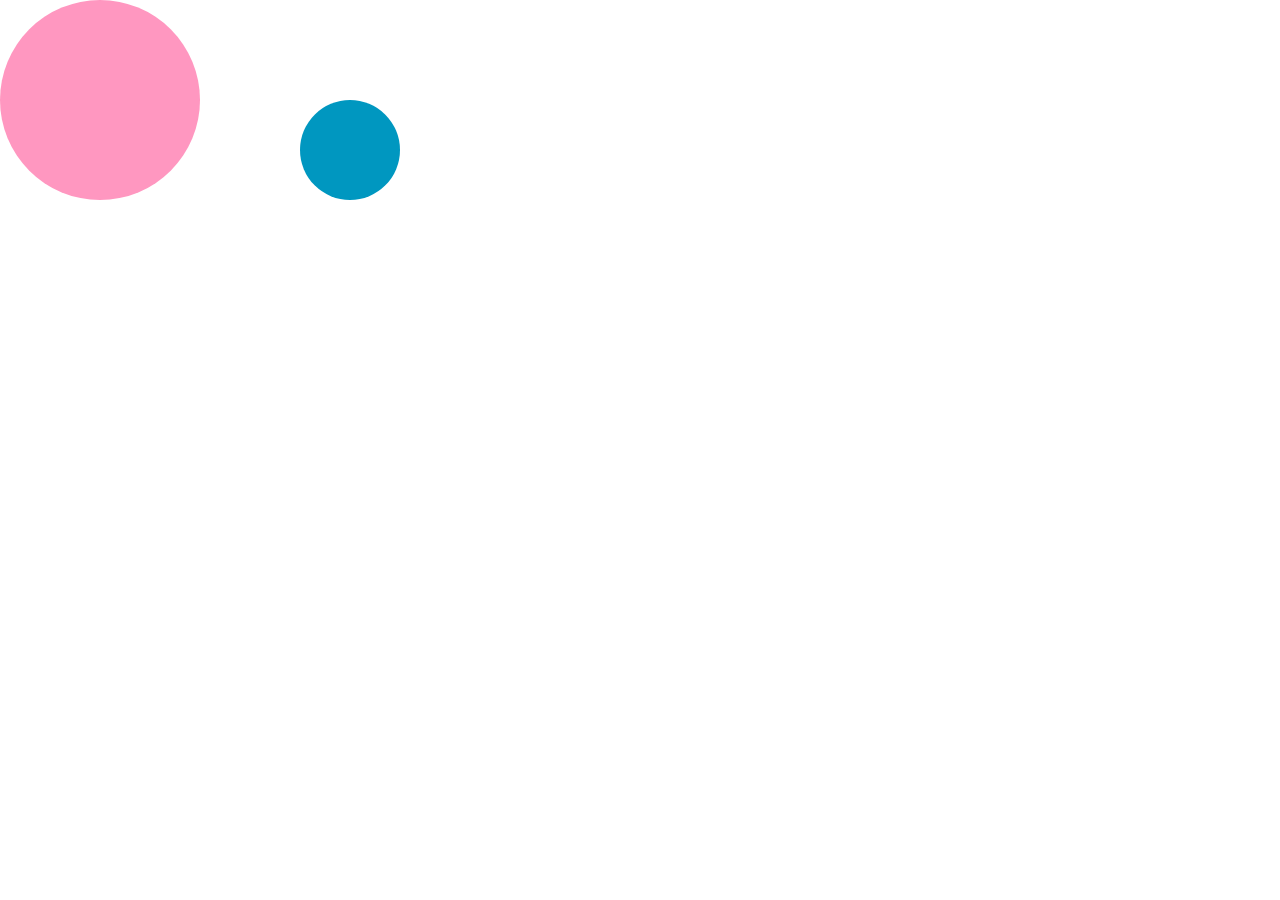
<file: Small ball/index.html>
<!DOCTYPE html>
<link rel="stylesheet" href="style.css">
<html lang="en">
<head>
    <meta charset="UTF-8">
    <meta name="viewport" content="width=device-width, initial-scale=1.0">
    <title>Document</title>
</head>
<body>
<div class="anim">
    <div class="ball-one"></div>
    <div class="ball-two"></div>
</div>

</body>
</html>
</file>
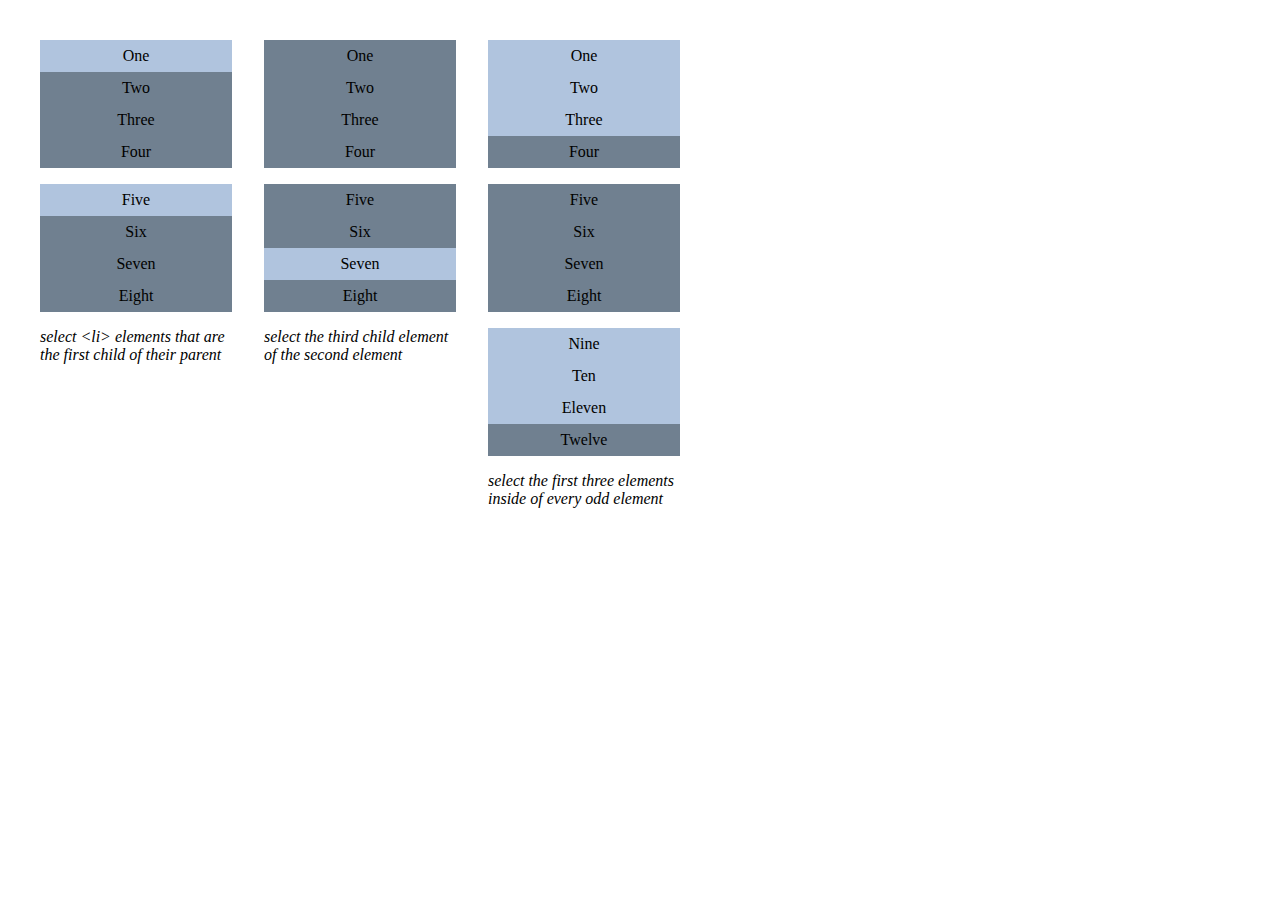
<file: CSS Pseudo Elements/Nth-Child/index.html>
<!DOCTYPE html>
<html lang="en">
<head>
<link rel="stylesheet" href="style.css">
    <title>Nth-Child</title>
</head>
<body>
    <div class="one">
        <ul>
          <li>One</li>
          <li>Two</li>
          <li>Three</li>
          <li>Four</li>
        </ul>
        <ol>
          <li>Five</li>
          <li>Six</li>  
          <li>Seven</li>
          <li>Eight</li>
        </ol>
        <i>select &lt;li&gt; elements that are the first child of their parent</i>
      </div>
      
      <div class="two">
        <ul>
          <li>One</li>
          <li>Two</li>
          <li>Three</li>
          <li>Four</li>
        </ul>
        <ol>
          <li>Five</li>
          <li>Six</li>
          <li>Seven</li>
          <li>Eight</li>
        </ol>
        <i>select the third child element of the second element</i>
      </div>
      
      <div class="three">
        <ul>
          <li>One</li>
          <li>Two</li>
          <li>Three</li>
          <li>Four</li>
        </ul>
        <ol>
          <li>Five</li>
          <li>Six</li>
          <li>Seven</li>
          <li>Eight</li>
        </ol>
        <ul>
          <li>Nine</li>
          <li>Ten</li>
          <li>Eleven</li>
          <li>Twelve</li>
        </ul>
        <i>select the first three elements inside of every odd element</i>
      </div>
    
</body>
</html>
</file>
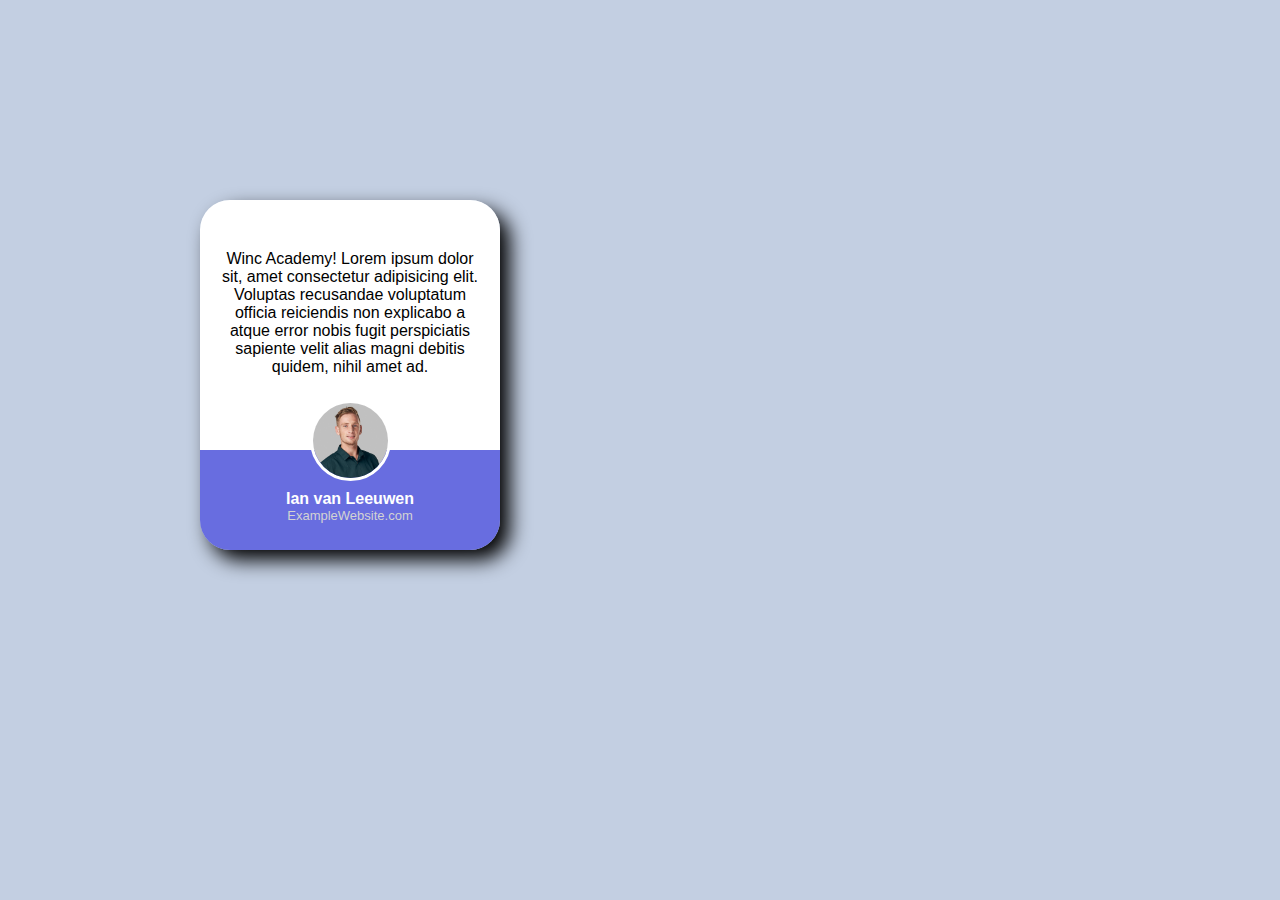
<file: EindOpdracht Module 2/Opdracht 1/index.html>
<!DOCTYPE html>
<html lang="en">
<head>
    <link rel="stylesheet" href="style.css">
    <meta charset="UTF-8">
    <meta name="viewport" content="width=device-width, initial-scale=1.0">
    <title>EindOpdracht Module 2</title>
</head>
<body class="body">
   <div class="wrapper">
        <div class="white">Winc Academy! Lorem ipsum dolor sit, amet consectetur adipisicing elit. Voluptas recusandae voluptatum officia reiciendis non explicabo a atque error nobis fugit perspiciatis sapiente velit alias magni debitis quidem, nihil amet ad.</div>
        <div class="footer">
            <div class="purple">Ian van Leeuwen</div>
            <div class="example">ExampleWebsite.com</div>
        </div>
        <div><img class="img" src="PF.jpg" alt="ProfielFoto"></div>

    </div> 
</body>
</html>
</file>
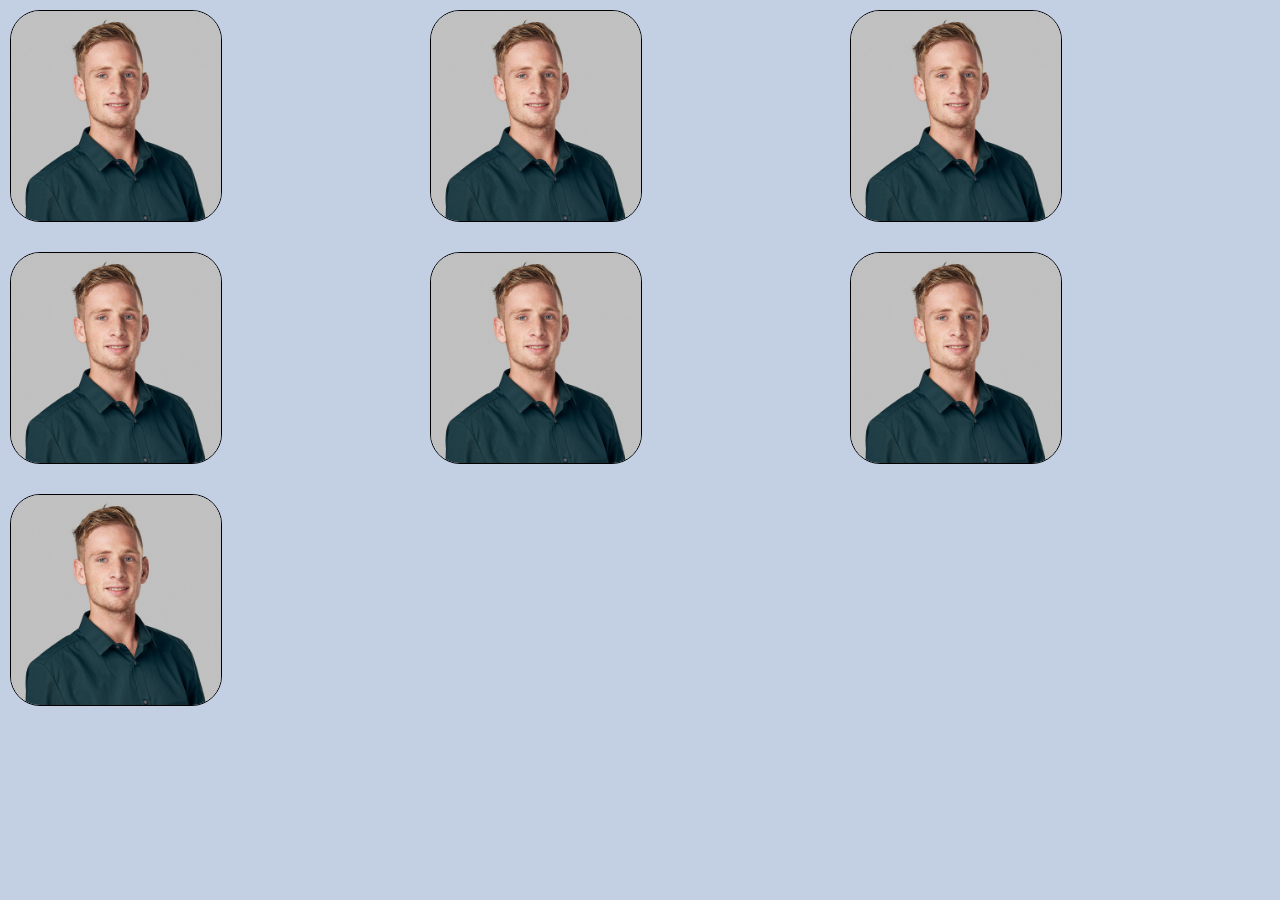
<file: EindOpdracht Module 2/Opdracht 2/index.html>
<!DOCTYPE html>
<html lang="en">
<head>
    <link rel="stylesheet" href="style.css">
    <meta charset="UTF-8">
    <meta name="viewport" content="width=device-width, initial-scale=1.0">
    <title>Opdracht 2</title>
</head>
<body class="body">
    <div class="fotos">
        <div class="container">
            <img class="img" src="PF.jpg" alt="PF">
            <div class="middle">
              <div class="text">Lees Meer</div>
            </div>
          </div>
          <div class="container">
            <img class="img" src="PF.jpg" alt="PF">
            <div class="middle">
              <div class="text">Lees Meer</div>
            </div>
          </div>
          <div class="container">
            <img class="img" src="PF.jpg" alt="PF">
            <div class="middle">
              <div class="text">Lees Meer</div>
            </div>
          </div>
          <div class="container">
            <img class="img" src="PF.jpg" alt="PF">
            <div class="middle">
              <div class="text">Lees Meer</div>
            </div>
          </div>
          <div class="container">
            <img class="img" src="PF.jpg" alt="PF">
            <div class="middle">
              <div class="text">Lees Meer</div>
            </div>
          </div>
          <div class="container">
            <img class="img" src="PF.jpg" alt="PF">
            <div class="middle">
              <div class="text">Lees Meer</div>
            </div>
          </div>
          <div class="container">
            <img class="img" src="PF.jpg" alt="PF">
            <div class="middle">
              <div class="text">Lees Meer</div>
            </div>
          </div>
    </div>
</body>
</html>
</file>
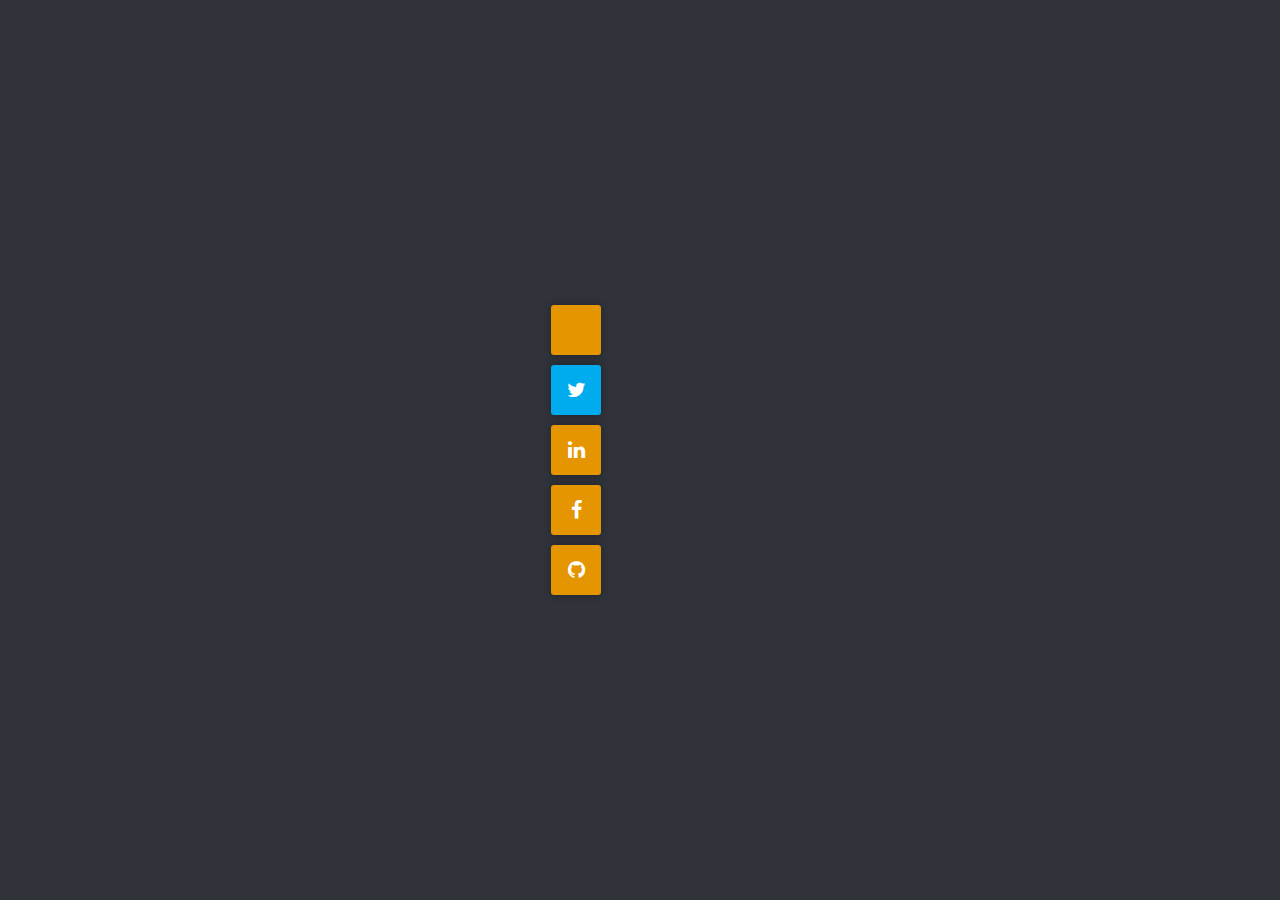
<file: EindOpdracht Module 2/Opdracht 3/index.html>
<!DOCTYPE html>
<html lang="en">
<head>
    <meta charset="UTF-8">
    <meta name="viewport" content="width=device-width, initial-scale=1.0">
    <title>Opdracht 3</title>
    <link rel="stylesheet" href="https://maxcdn.bootstrapcdn.com/font-awesome/4.7.0/css/font-awesome.min.css">
    <link rel="stylesheet" href="style.css">
</head>
<body>
    

<div class="wrapper">
  <ul>
    <li class="blog">
      <i class="fa fa-blog" aria-hidden="true"></i>
      <div class="slider">
        <p>bloh</p>
      </div>
    </li>
    
    <li class="twitter">
      <i class="fa fa-twitter" aria-hidden="true"></i>
      <div class="slider">
        <p>twitter</p>
      </div>
    </li>
    
    <li class="linkedin">
      <i class="fa fa-linkedin" aria-hidden="true"></i>
      <div class="slider">
        <p>linkedin</p>
      </div>
    </li>
    
    <li class="Facebook">
      <i class="fa fa-facebook" aria-hidden="true"></i>
      <div class="slider">
        <p>facebook</p>
      </div>
    </li>
    
    <li class="Github">
      <i class="fa fa-github" aria-hidden="true"></i>
      <div class="slider">
        <p>Github</p>
      </div>
    </li>
  </ul>
</div>
</body>
</html>
</file>
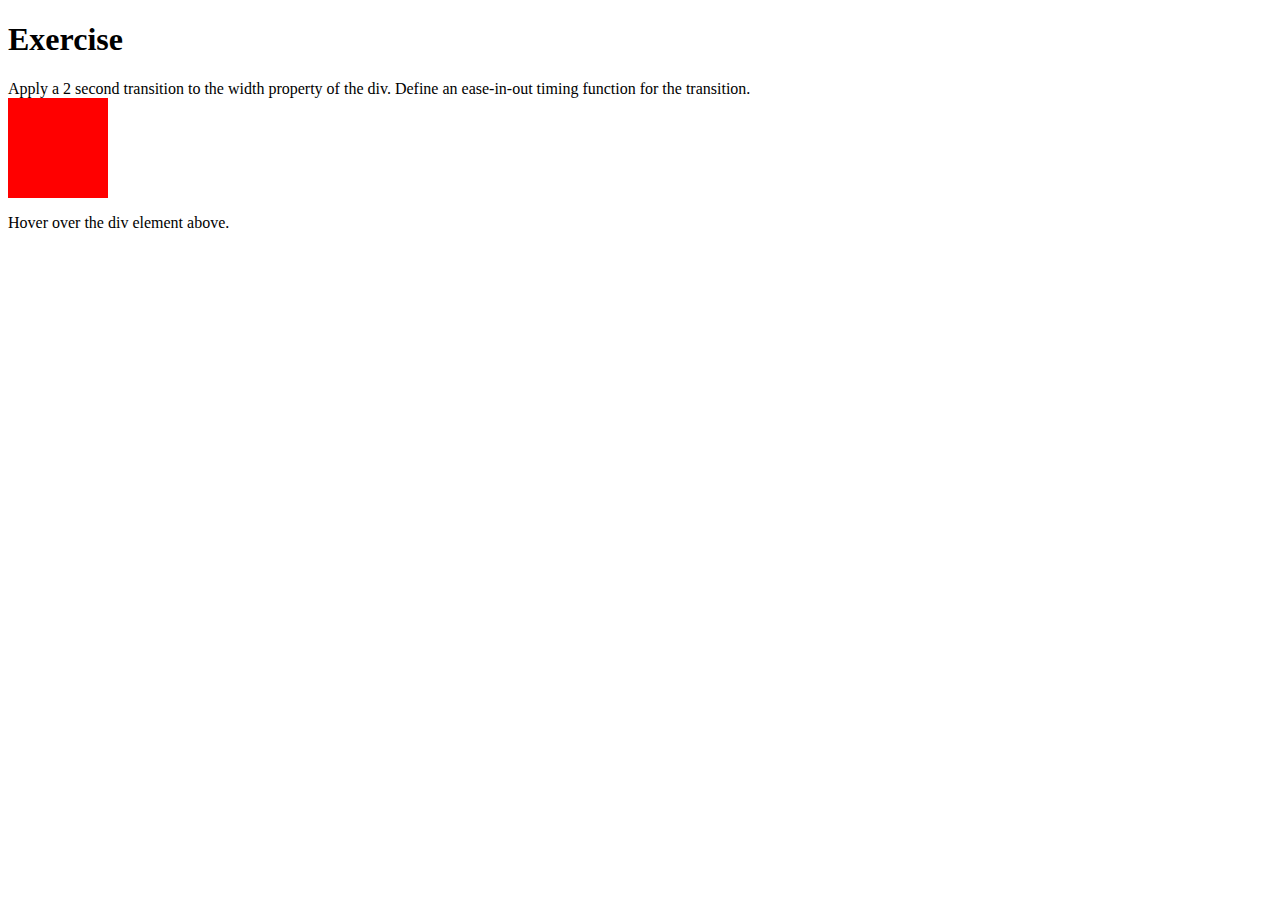
<file: Small ball/hover.html>
<!DOCTYPE html>
<html lang="en">
    <link rel="stylesheet" href="styles.css">
<head>
    <meta charset="UTF-8">
    <meta name="viewport" content="width=device-width, initial-scale=1.0">
    <title>Document</title>
</head>
<body>
    <h1>Exercise</h1>
    Apply a 2 second transition to the width property of the div.
    Define an ease-in-out timing function for the transition.
    
    <div></div>
    
    <p>Hover over the div element above.</p>
    
</body>
</html>
</file>
<file: Small ball/style.css>
/* 
================================
A sample transition.
Click on the large ball on the left to see the animation.
*/
.anim:active .ball-one {
    left: 150px;
    transition: left .5s ease-in;
  }
  
  /* 
  ================================
  Your code here! 
  Make the small ball on the right roll to the right when the large one hits it.
  
  */
  .anim:active .ball-two {
    left: 950px;
    transition-delay: .5s;
    transition: left .5 ease-in;
    transition-duration: 1000ms;
    /* Hint: manipulate margin-left to roll it, just like with the ball-one above. */
  
    /* Double hint: Don't forget about transition-delay! */
  
  }
  
  
  /* 
  ================================
  Necessary CSS Below-- no need to edit */
  
  .ball-one {
    background: #ff97C0;
    border-radius: 50%;
    position: absolute; top: 0px; left: 00px;
    width: 200px; height: 200px;
  }
  
  .ball-two {
    background: #0097C0;
    border-radius: 50%;
    position: absolute; top: 100px; left: 300px;
    width: 100px; height: 100px;
  }
</file>
<file: CSS Pseudo Elements/Nth-Child/style.css>
body {
    padding: 1em 2em;
  }
  
  ul, ol {
    list-style: none;
    padding: 0;
  }
  li {
    text-align: center;
    line-height: 2;
    background: slategrey;
  }
  div {
    width: 12em;
    float: left;
    margin-right: 2em;
  }
  hr {
    clear: both;
    padding-top: 1em;
    border: 0;
    border-bottom: 1px solid grey;
  }

    .one li:first-child{
      background-color: lightsteelblue;
  }
    .two ol li:nth-child(3){
      background: lightsteelblue;
  }
    .three ul li:nth-child(1),.three ul li:nth-child(2),.three ul li:nth-child(3){
        background: lightsteelblue;
    }
  
  div:before {
    font-family: monospace;
    white-space: nowrap;
    font-size: 12px; 
  }
</file>
<file: EindOpdracht Module 2/Opdracht 1/style.css>
* {
  padding: 0;
  margin: 0;
}

.body {
  background-color: #c3cfe2;
  font-family: Arial, Helvetica, sans-serif;
  text-align: center;
}

.wrapper {
  border-radius: 30px;
  -webkit-box-shadow: 10px 10px 20px;
          box-shadow: 10px 10px 20px;
  width: 300px;
  height: 350px;
  padding: 0px;
  margin-left: 200px;
  margin-top: 200px;
}

.white {
  background-color: white;
  padding: 50px 20px;
  height: 150px;
  border-top-left-radius: 30px;
  border-top-right-radius: 30px;
}

.footer {
  background-color: #686de0;
  height: 100px;
  border-bottom-left-radius: 30px;
  border-bottom-right-radius: 30px;
}

.purple {
  text-align: center;
  padding-top: 40px;
  color: white;
  font-weight: bold;
}

.example {
  font-size: small;
  color: lightgray;
}

.img {
  width: 75px;
  border: 3px solid white;
  border-radius: 50px;
  -webkit-transform: translateX(0px) translateY(-150px);
          transform: translateX(0px) translateY(-150px);
}
/*# sourceMappingURL=style.css.map */
</file>
<file: EindOpdracht Module 2/Opdracht 2/style.css>
* {
  padding: 0;
  margin: 0;
}

body {
  background-color: #c3cfe2;
}

.img {
  width: 400px;
  border-radius: 30px;
  border: 1px solid black;
}

.fotos {
  display: -ms-grid;
  display: grid;
  -ms-grid-columns: 1fr 1fr 1fr;
      grid-template-columns: 1fr 1fr 1fr;
  grid-row-gap: 30px;
  margin: 10px;
}

.container {
  position: relative;
  width: 50%;
}

.img {
  opacity: 1;
  display: block;
  width: 100%;
  height: auto;
  -webkit-transition: .5s ease;
  transition: .5s ease;
  -webkit-backface-visibility: hidden;
          backface-visibility: hidden;
}

.middle {
  -webkit-transition: .5s ease;
  transition: .5s ease;
  opacity: 0;
  position: absolute;
  top: 50%;
  left: 50%;
  -webkit-transform: translate(-50%, -50%);
          transform: translate(-50%, -50%);
  -ms-transform: translate(-50%, -50%);
  text-align: center;
  border: 1px solid green;
  padding: 5px;
  background-color: green;
}

.container:hover .img {
  opacity: 0.3;
}

.container:hover .middle {
  opacity: 1;
}

/*# MediaQueries*/
@media screen and (max-width: 1024px) {
  .fotos {
    -ms-grid-columns: 1fr 1fr;
        grid-template-columns: 1fr 1fr;
  }
}

@media screen and (max-width: 480px) {
  .fotos {
    -ms-grid-columns: 1fr;
        grid-template-columns: 1fr;
  }
}
/*# sourceMappingURL=style.css.map */
</file>
<file: EindOpdracht Module 2/Opdracht 3/style.css>
* {
  margin: 0;
  padding: 0;
}

body {
  background: #30333A;
}

.wrapper {
  position: absolute;
  top: 50%;
  left: 45%;
  -webkit-transform: translate(-50%, -50%);
          transform: translate(-50%, -50%);
}

ul {
  list-style: none;
}

ul li {
  width: 50px;
  height: 50px;
  position: relative;
  background: #e59500;
  margin: 10px 0;
  cursor: pointer;
  border-radius: 3px;
  -webkit-box-shadow: 0 0 10px rgba(0, 0, 0, 0.3);
          box-shadow: 0 0 10px rgba(0, 0, 0, 0.3);
}

ul li .fa {
  position: absolute;
  top: 50%;
  left: 50%;
  -webkit-transform: translate(-50%, -50%);
          transform: translate(-50%, -50%);
  font-size: 20px;
  color: #fff;
}

ul li.facebook {
  background: #3b5998;
}

ul li.twitter {
  background: #00aced;
}

ul li.instagram {
  background: #bc2a8d;
}

ul li.google {
  background: #dd4b39;
}

ul li.whatsapp {
  background: #4dc247;
}

ul li.facebook div.slider {
  background: #627aac;
}

ul li.twitter div.slider {
  background: #7fd5f6;
}

ul li.instagram div.slider {
  background: #dd94c6;
}

ul li.google div.slider {
  background: #eea59c;
}

ul li.whatsapp div.slider {
  background: #82d47e;
}

.slider {
  content: "";
  position: absolute;
  top: 0;
  left: 51px;
  width: 0px;
  height: 50px;
  background: #eebb5c;
  border-radius: 3px;
  -webkit-transition: all 0.5s 0.3s ease;
  transition: all 0.5s 0.3s ease;
}

.slider p {
  font-family: arial;
  text-transform: uppercase;
  font-size: 16px;
  font-weight: 900;
  color: #fff;
  text-align: center;
  line-height: 50px;
  opacity: 0;
  -webkit-transition: all 0.6s ease;
  transition: all 0.6s ease;
}

ul li:hover .slider {
  width: 180px;
  -webkit-transition: all 0.5s ease;
  transition: all 0.5s ease;
}

ul li:hover .slider p {
  opacity: 1;
  -webkit-transition: all 1s 0.2s ease;
  transition: all 1s 0.2s ease;
}
/*# sourceMappingURL=style.css.map */
</file>
<file: Small ball/styles.css>
div {
    width: 100px;
    height: 100px;
    background: red;

}

div:hover {
    width: 300px;
    transition-duration: 2000ms;
    transition-timing-function: ease-in-out;
}
</file>
